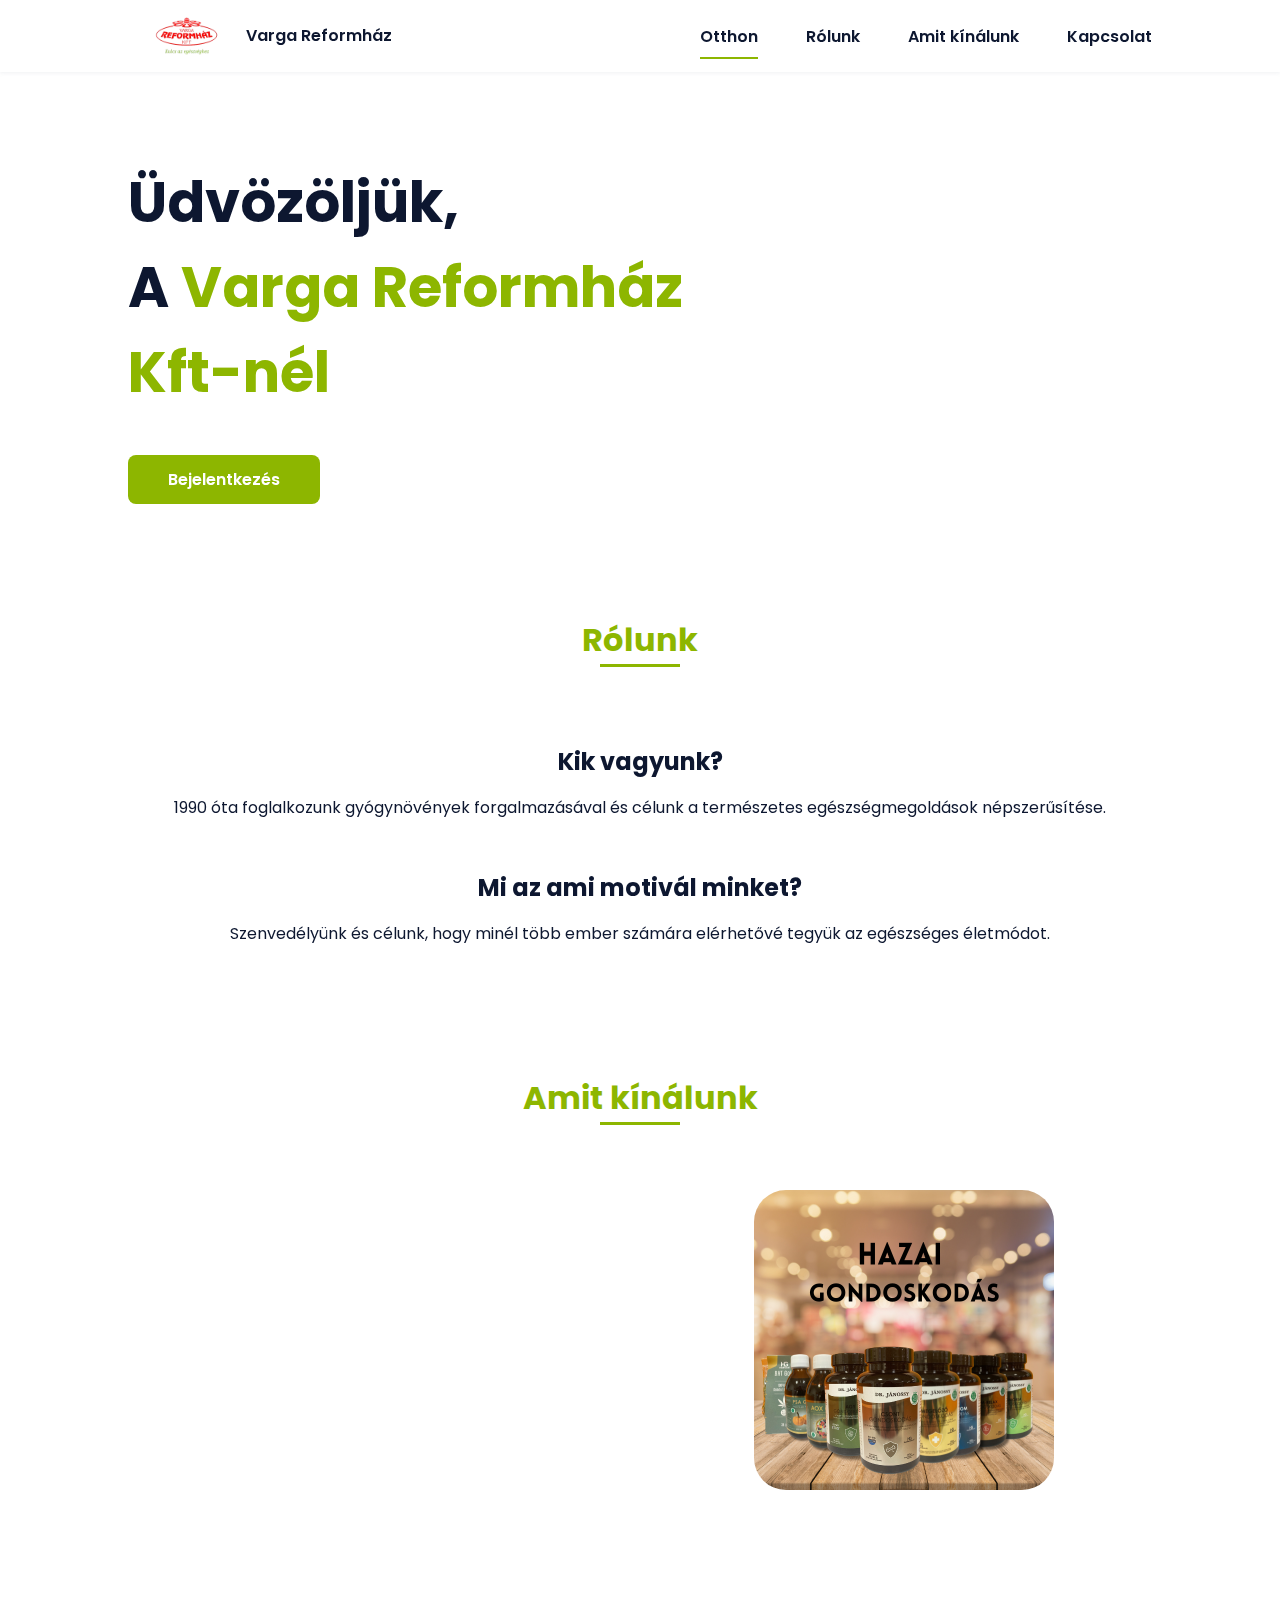
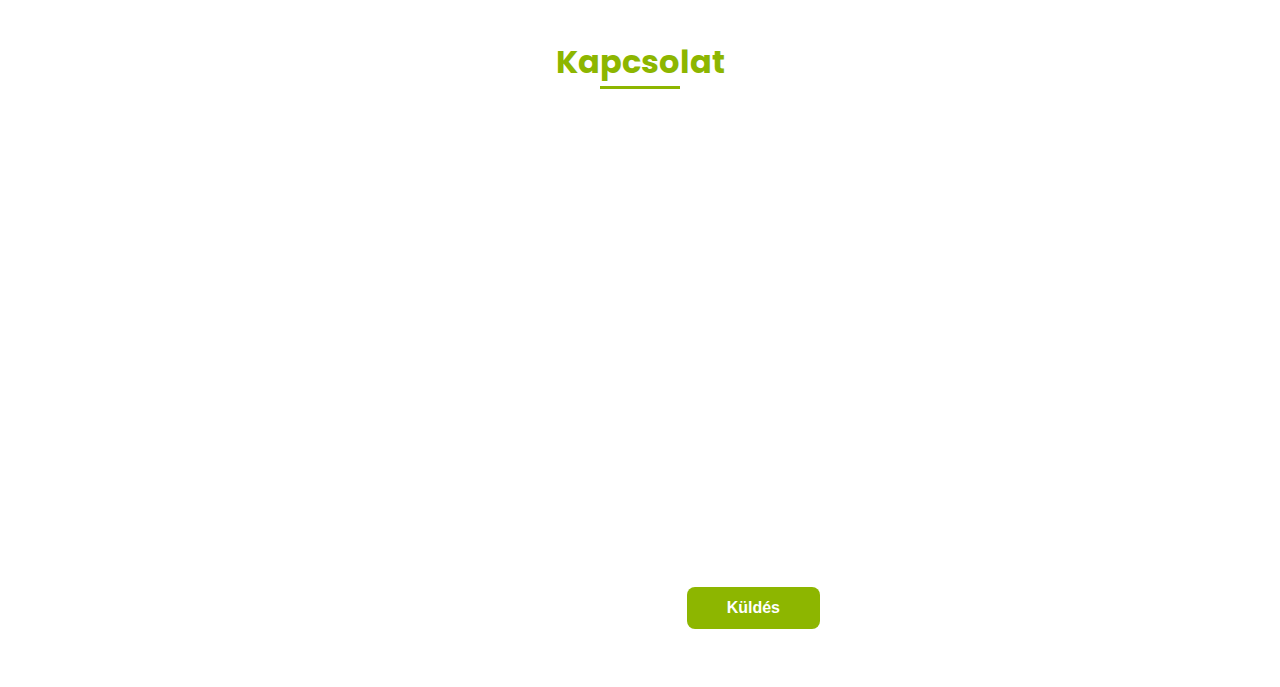
<file: reformApp/index.html>
<!DOCTYPE html>
<html lang="hu">

<head>
    <meta charset="UTF-8">
    <meta name="viewport" content="width=device-width, initial-scale=1.0">
    <link rel="stylesheet" href="css/style.css">
    <link href='https://cdn.jsdelivr.net/npm/boxicons@2.0.5/css/boxicons.min.css' rel='stylesheet'>
    <title>Landing Page</title>
</head>

<body>
    <header class="l-header">
        <nav class="nav bd-grid">
            <div class="logo__div">
                <img src="img/reformhaz.png" class="logo" alt=""><a href="#" class="nav__logo">Varga Reformház</a>
            </div>
            <div class="nav__menu" id="nav-menu">
                <ul class="nav__list">
                    <li class="nav__item"><a href="#home" class="nav__link active-link">Otthon</a></li>
                    <li class="nav__item"><a href="#about" class="nav__link">Rólunk</a></li>
                    <li class="nav__item"><a href="#provides" class="nav__link">Amit kínálunk</a></li>
                    <li class="nav__item"><a href="#contact" class="nav__link">Kapcsolat</a></li>
                </ul>
            </div>
            <div class="nav__toggle" id="nav-toggle">
                <i class='bx bx-menu'></i>
            </div>
        </nav>
    </header>
    <main class="l-main">
        <!--===== HOME =====-->
        <section class="home bd-grid" id="home">
            <div class="home__data">
                <h1 class="home__title">Üdvözöljük,<br>A <span class="home__title-color">Varga Reformház
                        <br>Kft-nél</span><br>
                </h1>
                <a href="SuLi.html" class="button">Bejelentkezés</a>
            </div>
        </section>
        <!--===== ABOUT =====-->
        <section class="about section " id="about">
            <h2 class="section-title">Rólunk</h2>
            <div class="about__container">
                <div class="about__img">
                </div>
                <div>
                    <h2 class="about__subtitle">Kik vagyunk?</h2>
                    <p class="about__text">1990 óta foglalkozunk gyógynövények forgalmazásával és célunk a
                        természetes egészségmegoldások népszerűsítése.</p>
                </div>
                <br>
                <br>
                <div>
                    <h2 class="about__subtitle">Mi az ami motivál minket?</h2>
                    <p class="about__text">Szenvedélyünk és célunk, hogy minél több ember számára elérhetővé tegyük az
                        egészséges életmódot.</p>
                </div>
            </div>
        </section>
        <!--===== SKILLS =====-->
        <section class="skills section" id="provides">
            <h2 class="section-title">Amit kínálunk</h2>
            <div class="skills__container bd-grid">
                <div>
                    <div class="skills__data">
                        <div class="skills__names">
                            <i class='bx bx-support skills__icon'></i>
                            <span class="skills__name">Hatékony Ügyfélszolgálat</span>
                            <i class='bx bx-chevron-down skills__arrow'></i>
                        </div>
                        <div class="skills__bar skills__lines">
                        </div>
                        <div class="skills__description">Munkatársaink elkötelezettek abban, hogy minden kérdésre gyors
                            és precíz választ adjanak. Ügyfélszolgálatunk mindig készségesen áll rendelkezésre, hogy
                            segítsen a vásárlói igények gyors és hatékony kielégítésében.</div>
                    </div>
                    <div class="skills__data">
                        <div class="skills__names">
                            <i class='bx bx-star skills__icon'></i>
                            <span class="skills__name">Magasszintű Termékminőség</span>
                            <i class='bx bx-chevron-down skills__arrow'></i>
                        </div>
                        <div class="skills__bar skills__lines">
                        </div>
                        <div class="skills__description">Kínálatunkban kizárólag prémium minőségű termékek találhatók,
                            amelyek megfelelnek a legmagasabb elvárásoknak. Mindegyik termék alapos minőségellenőrzésen
                            esik át, hogy biztosítsuk a vásárlóink teljes megelégedését.
                        </div>
                    </div>
                    <div class="skills__data">
                        <div class="skills__names">
                            <i class='bx bx-user skills__icon'></i>
                            <span class="skills__name">Szaktanácsadás</span>
                            <i class='bx bx-chevron-down skills__arrow'></i>
                        </div>
                        <div class="skills__bar skills__lines">
                        </div>
                        <div class="skills__description">Szakértőink mindig rendelkezésre állnak, hogy személyre szabott
                            tanácsokkal segítsenek a legjobb döntés meghozatalában. Az egészséges életmód és a
                            gyógynövények terén szerzett tapasztalataink révén biztosítjuk a legmegfelelőbb választást
                            ügyfeleink számára.</div>
                    </div>
                    <div class="skills__data">
                        <div class="skills__names">
                            <i class='bx bx-package skills__icon'></i>
                            <span class="skills__name">Sajátmárkás Termékek</span>
                            <i class='bx bx-chevron-down skills__arrow'></i>
                        </div>
                        <div class="skills__bar skills__lines">
                        </div>
                        <div class="skills__description">Cégünk sajátmárkás termékei egyedülállóak, és kizárólag a
                            legjobb alapanyagokból készülnek. Ezen termékek célja, hogy a vásárlóink számára a
                            legmagasabb minőséget és értéket biztosítsák, miközben minden igényt kielégítenek.</div>
                    </div>
                </div>
                <div class="skills__div">
                    <img src="img/hg.png" alt="" id="skills__img">
                </div>
            </div>
        </section>
        <!--===== CONTACT =====-->
        <section class="contact section" id="contact">
            <h2 class="section-title">Kapcsolat</h2>
            <div class="contact__container bd-grid">
                <form action="" class="contact__form">
                    <input type="text" placeholder="Teljes Név" class="contact__input">
                    <input type="email" placeholder="Email" class="contact__input">
                    <textarea name="" id="" cols="0" rows="10" class="contact__input"
                        placeholder="Megjegyzés"></textarea>
                    <input type="button" value="Küldés" class="contact__button button">
                </form>
            </div>
        </section>
    </main>
    <!--===== SCROLL REVEAL =====-->
    <script src="src/scrollreveal.js"></script>
    <!--===== MAIN JS =====-->
    <script src="src/main.js"></script>
</body>

</html>
</file>
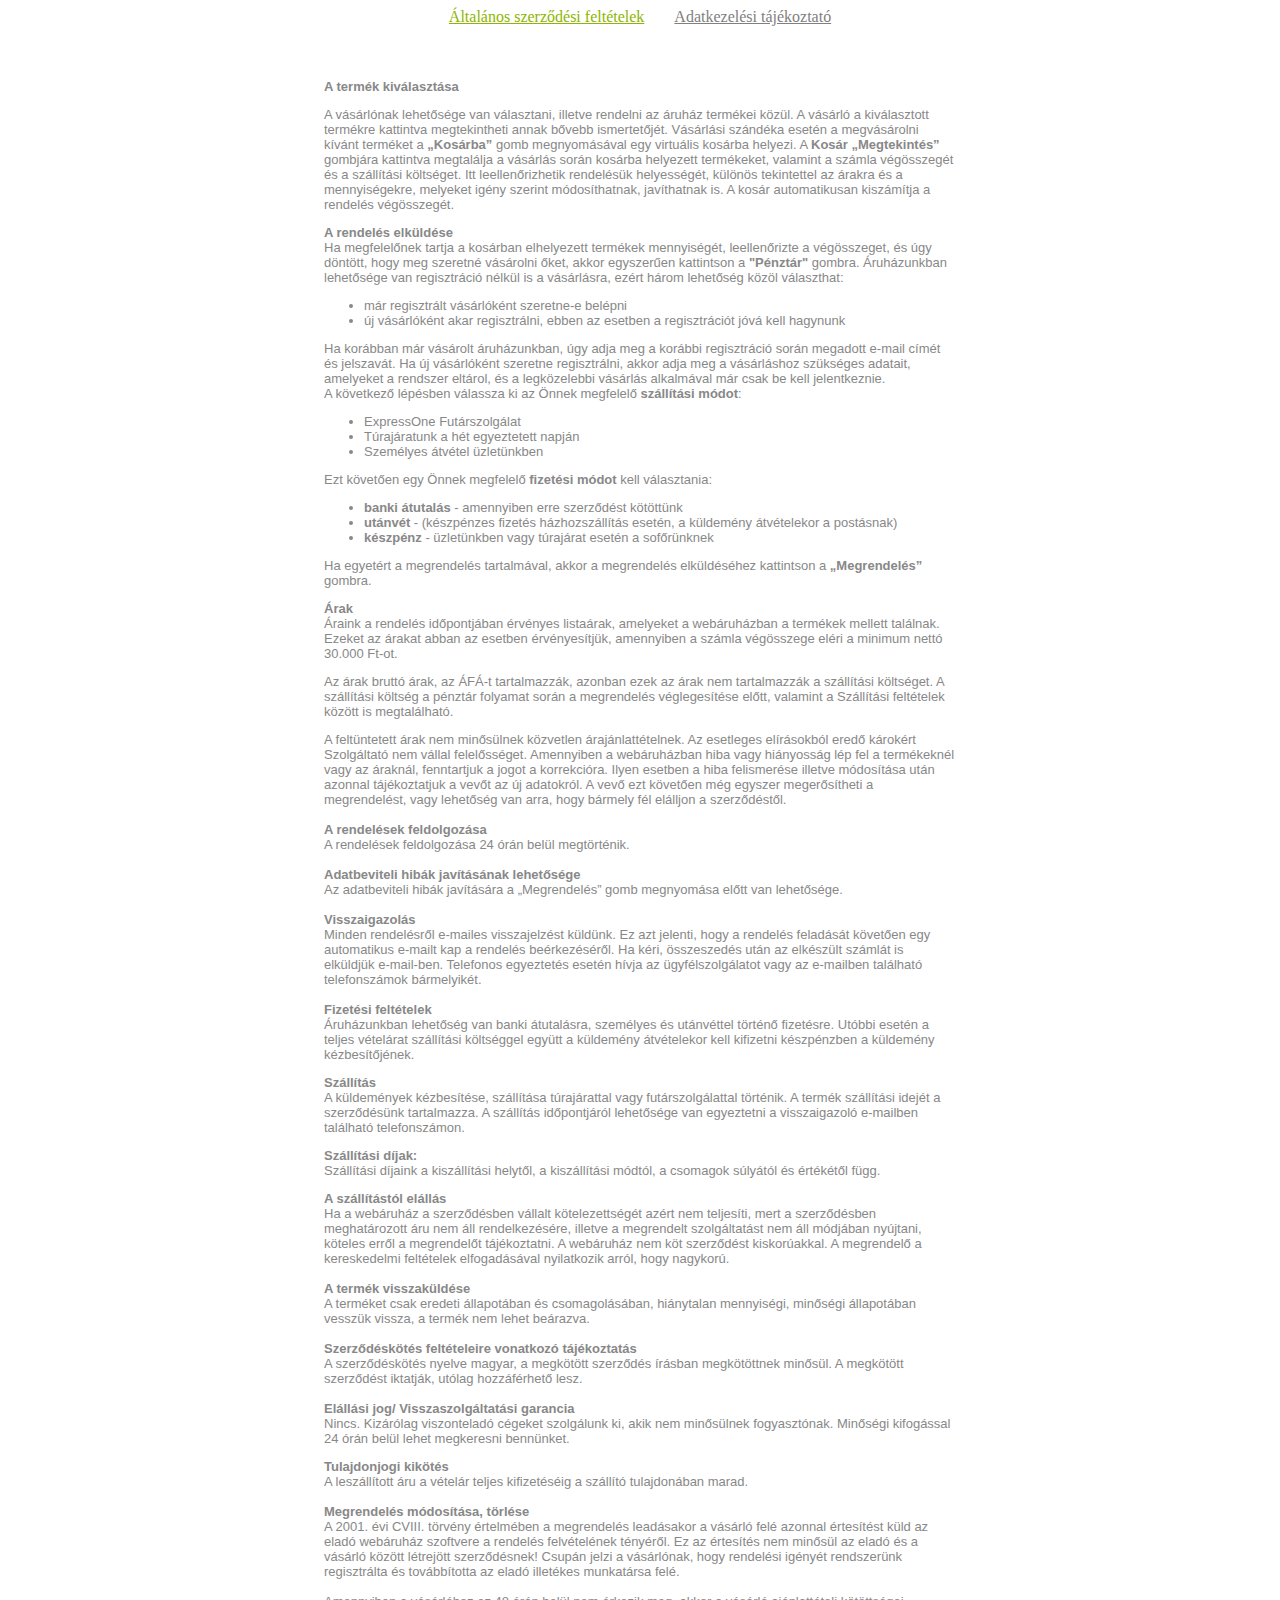
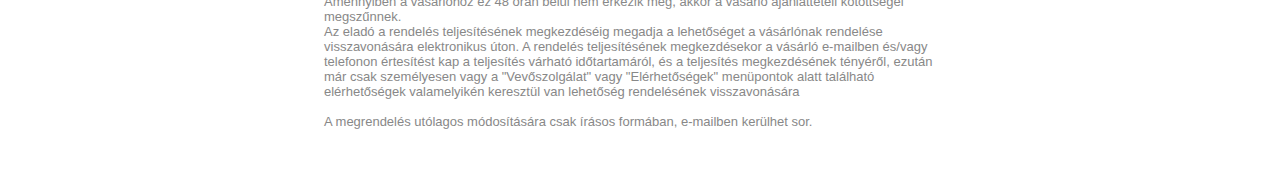
<file: reformApp/policy.html>
<!DOCTYPE html>
<html lang="hu">

<head>
    <meta charset="UTF-8">
    <meta name="viewport" content="width=device-width, initial-scale=1.0">
    <link href="https://fonts.googleapis.com/css2?family=Jost:wght@500&display=swap" rel="stylesheet">
    <link rel="stylesheet" href="css/policy.css">
    <title>Document</title>
</head>

<body>
    <div id="Titles">
        <div class="policiesTitle active" id="aszfTitle" tabindex="0" >
            Általános szerződési feltételek
        </div>
        <div class="policiesTitle" id="aktTitle" tabindex="0">
            Adatkezelési tájékoztató
        </div>
        <script>
            document.getElementById("aszfTitle").addEventListener("click", function () {
               document.getElementById("aktDiv").style.display = "none";
                document.getElementById("aszfDiv").style.display = "block";
            })
            document.getElementById("aktTitle").addEventListener("click", function () {
                document.getElementById("aszfDiv").style.display = "none";
                document.getElementById("aktDiv").style.display = "block";
            })
        const items = document.querySelectorAll(".policiesTitle");
        
        items.forEach(item => {
            item.addEventListener("click", function(){
                items.forEach(el => {
                    el.classList.remove("active");
                })
                item.classList.add("active");
            })
        })
        </script>
    </div>
    <div class='policiesDiv' id="aszfDiv">
        <p><span><strong>A termék kiválasztása</strong></span></p>
        <div></div>
        <p><span>A vásárlónak lehetősége van választani, illetve rendelni az áruház termékei közül. A vásárló a
                kiválasztott termékre kattintva megtekintheti annak bővebb ismertetőjét. Vásárlási szándéka esetén a
                megvásárolni kívánt terméket a <strong>„Kosárba” </strong>gomb megnyomásával egy virtuális kosárba
                helyezi. A <strong>Kosár „Megtekintés” </strong>gombjára kattintva megtalálja a vásárlás során kosárba
                helyezett termékeket, valamint a számla végösszegét és a szállítási költséget. Itt leellenőrizhetik
                rendelésük helyességét, különös tekintettel az árakra és a mennyiségekre, melyeket igény szerint
                módosíthatnak, javíthatnak is. A kosár automatikusan kiszámítja a rendelés
                végösszegét.<strong></strong></span></p>
        <div></div>
        <p><span><strong>A rendelés elküldése</strong><br />Ha megfelelőnek tartja a kosárban elhelyezett termékek
                mennyiségét, leellenőrizte a végösszeget, és úgy döntött, hogy meg szeretné vásárolni őket, akkor
                egyszerűen kattintson a <strong>"Pénztár"</strong> gombra. Áruházunkban lehetősége van regisztráció
                nélkül is a vásárlásra, ezért három lehetőség közöl választhat:</span></p>
        <div></div>
        <ul>
            <li><span>már regisztrált vásárlóként szeretne-e belépni</span></li>
            <li><span>új vásárlóként akar regisztrálni, ebben az esetben a regisztrációt jóvá kell hagynunk</span></li>
        </ul>
        <p><span>Ha korábban már vásárolt áruházunkban, úgy adja meg a korábbi regisztráció során megadott e-mail címét
                és jelszavát. Ha új vásárlóként szeretne regisztrálni, akkor adja meg a vásárláshoz szükséges adatait,
                amelyeket a rendszer eltárol, és a legközelebbi vásárlás alkalmával már csak be kell jelentkeznie.
                <br />A következő lépésben válassza ki az Önnek megfelelő <strong>szállítási módot</strong>:</span></p>
        <div></div>
        <ul>
            <li><span>ExpressOne Futárszolgálat </span></li>
            <li><span>Túrajáratunk a hét egyeztetett napján </span></li>
            <li><span>Személyes átvétel üzletünkben</span></li>
        </ul>
        <p><span>Ezt követően egy Önnek megfelelő <strong>fizetési módot</strong> kell választania:</span></p>
        <div></div>
        <ul>
            <li><span><strong>banki átutalás</strong> - amennyiben erre szerződést kötöttünk</span></li>
            <li><span><strong>utánvét</strong> - (készpénzes fizetés házhozszállítás esetén, a küldemény átvételekor a
                    postásnak)</span></li>
            <li><span><strong>készpénz</strong> - üzletünkben vagy túrajárat esetén a sofőrünknek</span></li>
        </ul>
        <p><span>Ha egyetért a megrendelés tartalmával, akkor a megrendelés elküldéséhez kattintson a
                <strong>„Megrendelés”</strong> gombra.</span></p>
        <div></div>
        <p><span><strong>Árak</strong><br />Áraink a rendelés időpontjában érvényes listaárak, amelyeket a webáruházban
                a termékek mellett találnak. Ezeket az árakat abban az esetben érvényesítjük, amennyiben a számla
                végösszege eléri a minimum nettó 30.000 Ft-ot.</span><span></span></p>
        <div></div>
        <p><span>Az árak bruttó árak, az ÁFÁ-t tartalmazzák, azonban ezek az árak nem tartalmazzák a szállítási
                költséget. A szállítási költség a pénztár folyamat során a megrendelés véglegesítése előtt, valamint a
                Szállítási feltételek között is megtalálható. </span></p>
        <div></div>
        <p><span>A feltüntetett árak nem minősülnek közvetlen árajánlattételnek. Az esetleges elírásokból eredő károkért
                Szolgáltató nem vállal felelősséget. Amennyiben a webáruházban hiba vagy hiányosság lép fel a
                termékeknél vagy az áraknál, fenntartjuk a jogot a korrekcióra. Ilyen esetben a hiba felismerése illetve
                módosítása után azonnal tájékoztatjuk a vevőt az új adatokról. A vevő ezt követően még egyszer
                megerősítheti a megrendelést, vagy lehetőség van arra, hogy bármely fél elálljon a
                szerződéstől.<br /><br /><strong>A rendelések feldolgozása</strong><br />A rendelések feldolgozása 24
                órán belül megtörténik.<br /><br /><strong>Adatbeviteli hibák javításának lehetősége</strong><br />Az
                adatbeviteli hibák javítására a „Megrendelés” gomb megnyomása előtt van
                lehetősége.<br /><br /><strong>Visszaigazolás</strong><br />Minden rendelésről e-mailes visszajelzést
                küldünk. Ez azt jelenti, hogy a rendelés feladását követően egy automatikus e-mailt kap a rendelés
                beérkezéséről. Ha kéri, összeszedés után az elkészült számlát is elküldjük e-mail-ben. Telefonos
                egyeztetés esetén hívja az ügyfélszolgálatot vagy az e-mailben található telefonszámok
                bármelyikét.<br /><br /><strong>Fizetési feltételek</strong><br />Áruházunkban lehetőség van banki
                átutalásra, személyes és utánvéttel történő fizetésre. Utóbbi esetén a teljes vételárat szállítási
                költséggel együtt a küldemény átvételekor kell kifizetni készpénzben a küldemény kézbesítőjének.</span>
        </p>
        <div></div>
        <p><span><strong>Szállítás</strong><br />A küldemények kézbesítése, szállítása túrajárattal vagy
                futárszolgálattal történik. A termék szállítási idejét a szerződésünk tartalmazza. A szállítás
                időpontjáról lehetősége van egyeztetni a visszaigazoló e-mailben található telefonszámon.</span></p>
        <div></div>
        <p><span><strong>Szállítási díjak:</strong><br />Szállítási díjaink a kiszállítási helytől, a kiszállítási
                módtól, a csomagok súlyától és értékétől függ.</span></p>
        <div></div>
        <p><span><strong>A szállítástól elállás</strong><br />Ha a webáruház a szerződésben vállalt kötelezettségét
                azért nem teljesíti, mert a szerződésben meghatározott áru nem áll rendelkezésére, illetve a megrendelt
                szolgáltatást nem áll módjában nyújtani, köteles erről a megrendelőt tájékoztatni. A webáruház nem köt
                szerződést kiskorúakkal. A megrendelő a kereskedelmi feltételek elfogadásával nyilatkozik arról, hogy
                nagykorú.<br /><br /><strong>A termék visszaküldése</strong><br />A terméket csak eredeti állapotában és
                csomagolásában, hiánytalan mennyiségi, minőségi állapotában vesszük vissza, a termék nem lehet
                beárazva.<br /><br /><strong>Szerződéskötés feltételeire vonatkozó tájékoztatás</strong><br />A
                szerződéskötés nyelve magyar, a megkötött szerződés írásban megkötöttnek minősül. A megkötött szerződést
                iktatják, utólag hozzáférhető lesz.<br /><br /><strong>Elállási jog/ Visszaszolgáltatási
                    garancia</strong><br />Nincs. Kizárólag viszonteladó cégeket szolgálunk ki, akik nem minősülnek
                fogyasztónak. Minőségi kifogással 24 órán belül lehet megkeresni bennünket.</span></p>
        <div></div>
        <p><span><strong>Tulajdonjogi kikötés</strong><br />A leszállított áru a vételár teljes kifizetéséig a szállító
                tulajdonában marad.<br /><br /><strong>Megrendelés módosítása, törlése</strong><br />A 2001. évi CVIII.
                törvény értelmében a megrendelés leadásakor a vásárló felé azonnal értesítést küld az eladó webáruház
                szoftvere a rendelés felvételének tényéről. Ez az értesítés nem minősül az eladó és a vásárló között
                létrejött szerződésnek! Csupán jelzi a vásárlónak, hogy rendelési igényét rendszerünk regisztrálta és
                továbbította az eladó illetékes munkatársa felé.<br /><br />Amennyiben a vásárlóhoz ez 48 órán belül nem
                érkezik meg, akkor a vásárló ajánlattételi kötöttségei megszűnnek.<br />Az eladó a rendelés
                teljesítésének megkezdéséig megadja a lehetőséget a vásárlónak rendelése visszavonására elektronikus
                úton. A rendelés teljesítésének megkezdésekor a vásárló e-mailben és/vagy telefonon értesítést kap a
                teljesítés várható időtartamáról, és a teljesítés megkezdésének tényéről, ezután már csak személyesen
                vagy a "Vevőszolgálat" vagy "Elérhetőségek" menüpontok alatt található elérhetőségek valamelyikén
                keresztül van lehetőség rendelésének visszavonására<br /><br />A megrendelés utólagos módosítására csak
                írásos formában, e-mailben kerülhet sor.</span></p>
        <div></div>
    </div>
    <div class='policiesDiv' id="aktDiv" style="display: none;">
        <p>A <b>Varga Reformház Kft</b> mint Adatkezelő a www.reformhaz.hu domain név alatt elérhető weboldal (a
            továbbiakban: <b>Weboldal</b>) üzemeltetőjeként ezúton teszi közzé a Weboldal, a Weboldalhoz kapcsolódó
            szolgáltatások keretében végzett adatkezelésre vonatkozó tájékoztatást.</p>
        <div></div>
        <p>A Weboldal használatának megkezdésével, valamint az Adatkezelő szolgáltatásainak igénybe vételével a
            Weboldalra látogató, valamint a Varga Reformház Kft. szolgáltatásait igénybevevő felhasználók (a
            továbbiakban: <b>Érintettek</b>) elfogadják a jelen Adatkezelési tájékoztatóban (a továbbiakban:
            <b>Tájékoztató</b>) foglalt valamennyi feltételt, ezért kérjük, hogy a Weboldal használata, illetve a
            szolgáltatások igénybevétele előtt figyelmesen olvassa végig a jelen Tájékoztatót.</p>
        <div></div>
        <p>Jelen szabályzat értelmezése tekintetében az Érintett: bármely meghatározott, személyes adat alapján
            azonosított vagy – közvetlenül vagy közvetve – azonosítható természetes személy, akinek adatait a Varga
            Reformház Kft kezeli.</p>
        <div></div>
        <p>&nbsp;</p>
        <div></div>
        <p><b>1. Az Adatkezelő adatai</b></p>
        <div></div>
        <table style="font-weight: 400;">
            <tr>
                <td>Adatkezelő neve:</td>
                <td>Varga Reformház Kft.</td>
            </tr>
            <tr>
                <td>Székhelye:</td>
                <td>4030 Debrecen, Epreskert utca 88.</td>
            </tr>
            <tr>
                <td>Képviseli:</td>
                <td>Varga László ügyvezető</td>
            </tr>
            <tr>
                <td>Cégjegyzékszáma:</td>
                <td>09-09-000595</td>
            </tr>
            <tr>
                <td>Adószáma:</td>
                <td>10510854-2-09</td>
            </tr>
            <tr>
                <td>E-mail címe:</td>
                <td>info@reformhaz.hu</td>
            </tr>
            <tr>
                <td>Telefonszáma:</td>
                <td>+36 52 451-566</td>
            </tr>
        </table>
        <p>A Varga Reformház Kft Adatkezelő vállalja, hogy adatkezelési tevékenységét - a megfelelő belső szabályok,
            technikai és szervezési intézkedések meghozatalával – úgy végzi, hogy az megfeleljen az Európai Parlament és
            a Tanács (EU) 2016/679 rendeletének - a természetes személyeknek a személyes adatok kezelése tekintetében
            történő védelméről és az ilyen adatok szabad áramlásáról, valamint a 95/46/EK rendelet hatályon kívül
            helyezéséről (általános adatvédelmi rendelet, a továbbiakban: Rendelet) – továbbá az információs
            önrendelkezési jogról és az információszabadságról szóló 2011. évi CXII. törvény (a továbbiakban: Infotv.)
            rendelkezéseinek.</p>
        <div></div>
        <p>&nbsp;</p>
        <div></div>
        <p><b>2. A kezelt személyes adatok köre</b></p>
        <div></div>
        <p><b>Regisztráció</b></p>
        <div></div>
        <p>A <b>Varga Reformház Kft </b>által nyújtott szolgáltatások az általa alkalmazott „Regisztráció” elnevezésű
            on-line regisztrációs űrlap (a továbbiakban: <b>Űrlap</b>) megfelelő kitöltésével vehetők igénybe, vagy
            személyes regisztrációval a telephelyönkön.</p>
        <div></div>
        <p>Az Űrlap kitöltése során az Érintett alábbi adatai kerülnek rögzítésre: név (vezetéknév, keresztnév,
            születési név), telefonszám, e-mail cím, szállítási cím, számlázási cím. Jogi személy esetén: név, székhely,
            adószám, cégjegyzékszám, bankszámlaszám, telefonszám, szállítás cím, e-mail cím.</p>
        <div></div>
        <p>A Varga Reformház Kft a részére megadott személyes adatokat nem ellenőrzi, a megadott adatok
            valóságtartalmáért kizárólag az azt megadó Érintett felel.</p>
        <div></div>
        <p>Az Varga Reformház Kft az Érintett rögzített adatait zártan tárolja és azokat kizárólag a szolgáltatás
            nyújtása érdekében, a jelen szabályzatban foglaltak szerinti módon és ideig kezeli. </p>
        <div></div>
        <p><b><strong>Hírlevél feliratkozás</strong></b></p>
        <div></div>
        <p><i>A Weboldalon az Érintettnek lehetősége van külön erre rendszeresített felületen is az Adatkezelő
                hírlevelére feliratkozni. A hírlevélre történő feliratkozáshoz a következő személyes adatok megadása
                szükséges:</i><br />- teljes név; <br />- e-mail cím.</p>
        <div></div>
        <p><b><strong></strong></b></p>
        <div></div>
        <p><b><strong>3. A</strong>z adatkezelés jogalapja</b></p>
        <div></div>
        <p>A Regisztráció során Érintett hozzájárul, hogy Adatkezelő a személyes adatait a jelen Tájékoztatóban írtak
            szerint kezelje. A személyes adatok kezelése az Érintett jelen tájékoztatás ismeretében adott önkéntes
            hozzájárulásán alapul.</p>
        <div></div>
        <p><b><strong></strong></b></p>
        <div></div>
        <p><b><strong>4. Az adatkezelés célja</strong></b></p>
        <div></div>
        <p>Az adatkezelés célja a regisztrált felhasználók azonosítása és az igénybevett szolgáltatás teljesítése a
            Társaság által, ahhoz szükséges kapcsolatfelvétel, a regisztrált felhasználó és a Társaság között megkötésre
            került szerződésből eredő jogok gyakorlása és kötelezettségek teljesítése, regisztrált felhasználók részére
            hírlevél küldése.</p>
        <div></div>
        <p>A gazdasági reklámtevékenység alapvető feltételeiről és egyes korlátairól szóló 2008. évi XLVIII. törvényben
            foglaltak szerint a Varga Reformház Kft az Érintett regisztráció során megadott e-mail címére hírlevelet
            kizárólag az Érintett kifejezett hozzájárulásával küldhet. Az Érintett hozzájáruló nyilatkozata bármikor
            korlátozás és indokolás nélkül, ingyenesen visszavonható. Az Érintett reklámküldemény természetes személy,
            mint a reklám címzettje részére közvetlen üzletszerzés útján a címzett előzetes és kifejezett
            hozzájárulásának hiányában is küldhető, ebben az esetben a Varga Reformház Kft biztosítja, hogy a reklám
            címzettje a reklám küldését bármikor ingyenesen és korlátozás nélkül megtilthassa. Megtiltás esetén az
            érintett személy részére reklám közvetlen üzletszerzés útján a továbbiakban nem küldhető.</p>
        <div></div>
        <p><b><strong></strong></b></p>
        <div></div>
        <p><b><strong>5. A</strong> személyes adatok megismerése, adatfeldolgozás, adattovábbítás</b></p>
        <div></div>
        <p>A Varga Reformház Kft a megjelölt céloktól eltérő célra a személyes adatokat nem használhatja. A 4. pont
            szerint meghatározott cél érdekében kizárólag az Varga Reformház Kft mindenkori alkalmazásában álló
            személyek ismerhetik meg az Érintett személyes adatait, azokat harmadik személynek – a jelen pontban foglalt
            kivétellel – nem adhatják tovább. A szolgáltatások nyújtása, az Érintettel történő elszámolás körében a
            Varga Reformház Kft adatfeldolgozót (pl. könyvelő, bérszámfejtő) vehet igénybe.</p>
        <div></div>
        <p><b><strong></strong></b></p>
        <div></div>
        <p><b><strong>6. A</strong>z adatkezelés időtartama</b></p>
        <div></div>
        <p>A Varga Reformház Kft a személyes adatokat az adatkezelés céljának fennállása alatt, így a regisztráció,
            valamint a Hírlevél küldése esetén addig kezeli, amíg az Érintett nem kéri az adatai törlését, illetve nem
            vonja vissza személyes adatai kezeléséhez, illetve a Hírlevelek fogadásához adott hozzájárulását.</p>
        <div></div>
        <p><b><strong></strong></b></p>
        <div></div>
        <p><b><strong>7. A</strong> személyes adatok megismerésére jogosultak köre, adatfeldolgozás</b></p>
        <div></div>
        <p>A regisztráció során megadott személyes adatokat az Adatkezelő a felhasználó előzetes hozzájárulása nélkül
            harmadik félnek – kivéve az adatkezelés céljának megvalósítása érdekében szükséges mértékben szállító vagy
            futár alvállalkozó részére - semmilyen módon nem adja tovább azon esetek kivételével, amikor az adatok
            továbbítására a Társaság jogszabályi előírásnál fogva köteles. A szolgáltatás teljesítése érdekébe az
            Adatkezelő a regisztrált felhasználónak a következő adatait bocsátja esetlegesen a szállító vagy futár
            alvállalkozó rendelkezésére: név, szállítási cím, telefonos elérhetőség (amennyiben ez a kiszállításhoz
            szükséges).</p>
        <div></div>
        <p>Adatkezelő fenntartja a jogot, hogy a jövőben adatfeldolgozót vonjon be az adatkezelésbe, amelyről a jelen
            Tájékoztató módosításával tájékoztatja az Érintettet.</p>
        <div></div>
        <p><b><strong></strong></b></p>
        <div></div>
        <p><b><strong>8. A</strong> Varga Reformház Kft általi adatkezelés és adatbiztonság alapelvei</b></p>
        <div></div>
        <p>A Varga Reformház Kft számítástechnikai rendszerei és más adatmegőrzési helye a székhelyén található
            szerverében található meg. A Varga Reformház Kft informatikai eszközeinek kiválasztásakor, beszerzésekor és
            üzemeltetésekor figyelembe veszi, biztosítja, hogy a kezelt személyes adat csak a feljogosítottak számára
            legyen hozzáférhető, eredete igazolható, hiteles legyen. A műszaki, informatikai, szervezési és szervezeten
            belüli intézkedésekkel gondoskodik az adatkezelés biztonságának megőrzéséről, az adatkezeléssel kapcsolatos
            kockázatok megfelelő védelmi szintjéről. Az informatikai rendszer és hálózat egyaránt védett a számítógéppel
            támogatott csalás, kémkedés, szabotázs, vandalizmus, továbbá a számítógépvírusok, a számítógépes betörések
            és a szolgálatmegtagadásra vezető támadások ellen. A Varga Reformház Kft tájékoztatja az Érintetteteket,
            hogy az interneten továbbított elektronikus üzenetek, protokolltól (e-mail, web, ftp, stb.) függetlenül
            sérülékenyek az olyan hálózati fenyegetésekkel szemben, amelyek tisztességtelen tevékenységre, szerződés
            vitatására, vagy az információ felfedésére, módosítására vezetnek. Az ilyen fenyegetésektől megvédendő
            megtesz minden tőle elvárható óvintézkedést. A rendszereket megfigyeli annak érdekében, hogy minden
            biztonsági eltérést rögzíthessen, és bizonyítékkal szolgálhasson.</p>
        <div></div>
        <p>A Varga Reformház Kft megtesz minden tőle telhetőt annak érdekében, hogy az adatok véletlenül se sérüljenek,
            illetve semmisüljenek meg. A fenti kötelezettségvállalást az adatkezelési tevékenységben részt vevő
            munkavállalói részére előírja.</p>
        <div></div>
        <p>Az adatok biztonságát Adatkezelő a lehető legkorszerűbb módon biztosítja. Adatkezelő kötelezettséget vállal
            arra, hogy a fentiekben foglalt intézkedések ellenére bekövetkező adatvédelmi incidensek esetén
            haladéktalanul felfüggeszti a szolgáltatást és nyilatkozatot tesz közzé a hiba elhárításáig, továbbá
            nyilvántartást vezet az adatvédelmi incidensekről és a megtett intézkedésekről.</p>
        <div></div>
        <p><b></b></p>
        <div></div>
        <p><b>9. Az Érintett jogai a kezelt adataival kapcsolatban</b></p>
        <div></div>
        <p><b>a. Előzetes tájékozódáshoz való jog</b></p>
        <div></div>
        <p>Az érintett jogosult arra, hogy az adatkezeléssel összefüggő tényekről és információkról az adatkezelés
            megkezdését megelőzően tájékoztatást kapjon. (Rendelet 13-14. cikk)</p>
        <div></div>
        <p><b>b. Az érintett hozzáférési joga</b></p>
        <div></div>
        <p>Az érintett jogosult arra, hogy az Adatkezelőtől visszajelzést kapjon arra vonatkozóan, hogy személyes
            adatainak kezelése folyamatban van-e, és ha ilyen adatkezelés folyamatban van, jogosult arra, hogy a
            személyes adatokhoz és a Rendeletben meghatározott kapcsolódó információkhoz hozzáférést kapjon. (Rendelet
            15. cikk).</p>
        <div></div>
        <p><b>c. A helyesbítéshez való jog</b></p>
        <div></div>
        <p>Az érintett jogosult arra, hogy kérésére az Adatkezelő indokolatlan késedelem nélkül helyesbítse a rá
            vonatkozó pontatlan személyes adatokat. Figyelembe véve az adatkezelés célját, az érintett jogosult arra,
            hogy kérje a hiányos személyes adatok – egyebek mellett kiegészítő nyilatkozat útján történő –
            kiegészítését. (Rendelet 16. cikk).ó</p>
        <div></div>
        <p><b>d. A törléshez való jog („az elfeledtetéshez való jog”)</b></p>
        <div></div>
        <p>Az érintett jogosult arra, hogy kérésére az Adatkezelő indokolatlan késedelem nélkül törölje a rá vonatkozó
            személyes adatokat, az Adatkezelő pedig köteles arra, hogy az érintettre vonatkozó személyes adatokat
            indokolatlan késedelem nélkül törölje, ha a Rendeltben meghatározott indokok valamelyike fennáll. (Rendelet
            17. cikk)</p>
        <div></div>
        <p><b>e. Adatkezelés korlátozásához való jog</b></p>
        <div></div>
        <p>Az érintett jogosult arra, hogy kérésére az Adatkezelő korlátozza az adatkezelést ha a rendeltben
            meghatározott feltételek teljesülnek. (Rendelet 8. cikk)</p>
        <div></div>
        <p><b>f. A személyes adatok helyesbítéséhez vagy törléséhez, illetve az adatkezelés korlátozásához kapcsolódó
                értesítési kötelezettség</b></p>
        <div></div>
        <p>Az Adatkezelő minden olyan címzettet tájékoztat valamennyi helyesbítésről, törlésről vagy
            adatkezelés-korlátozásról, akivel, illetve amellyel a személyes adatot közölték, kivéve, ha ez lehetetlennek
            bizonyul, vagy aránytalanul nagy erőfeszítést igényel. Az érintettet kérésére az Adatkezelő tájékoztatja e
            címzettekről. (Rendelet 19. cikk)</p>
        <div></div>
        <p><b>g. Az adathordozhatósághoz való jog</b></p>
        <div></div>
        <p>A Rendeletben írt feltételekkel az érintett jogosult arra, hogy a rá vonatkozó, általa egy Adatkezelő
            rendelkezésére bocsátott személyes adatokat tagolt, széles körben használt, géppel olvasható formátumban
            megkapja, továbbá jogosult arra, hogy ezeket az adatokat egy másik Adatkezelőnek továbbítsa anélkül, hogy
            ezt akadályozná az az Adatkezelő, amelynek a személyes adatokat a rendelkezésére bocsátotta. (Rendelet 20.
            cikk)</p>
        <div></div>
        <p><b>h. A tiltakozáshoz való jog</b></p>
        <div></div>
        <p>Az érintett jogosult arra, hogy a saját helyzetével kapcsolatos okokból bármikor tiltakozzon személyes
            adatainak a Rendelet 6. cikk (1) bekezdésének e) pontján (az adatkezelés közérdekű vagy az Adatkezelőre
            ruházott közhatalmi jogosítvány gyakorlásának keretében végzett feladat végrehajtásához szükséges) vagy f)
            pontján (az adatkezelés az Adatkezelő vagy egy harmadik fél jogos érdekeinek érvényesítéséhez szükség.
            (Rendelet 21. cikk)</p>
        <div></div>
        <p><b>i. Automatizált döntéshozatal egyedi ügyekben, beleértve a profilalkotást</b></p>
        <div></div>
        <p>Az érintett jogosult arra, hogy ne terjedjen ki rá az olyan, kizárólag automatizált adatkezelésen – ideértve
            a profilalkotást is – alapuló döntés hatálya, amely rá nézve joghatással járna vagy őt hasonlóképpen
            jelentős mértékben érintené. (Rendelet 22. cikk)</p>
        <div></div>
        <p><b>j. Korlátozások</b></p>
        <div></div>
        <p>Az Adatkezelőre vagy adatfeldolgozóra alkalmazandó uniós vagy tagállami jog jogalkotási intézkedésekkel
            korlátozhatja a 12–22. cikkben és a 34. cikkben foglalt, valamint a 12–22. cikkben meghatározott jogokkal és
            kötelezettségekkel összhangban (Rendelet 23. cikk).</p>
        <div></div>
        <p><b>k. Az érintett tájékoztatása az adatvédelmi incidensről</b></p>
        <div></div>
        <p>Ha az adatvédelmi incidens valószínűsíthetően magas kockázattal jár a természetes személyek jogaira és
            szabadságaira nézve, az Adatkezelő indokolatlan késedelem nélkül tájékoztatja az érintettet az adatvédelmi
            incidensről. (Rendelet 34. cikk)</p>
        <div></div>
        <p><b>l. A felügyeleti hatóságnál történő panasztételhez való jog (hatósági jogorvoslathoz való jog)</b></p>
        <div></div>
        <p>Az érintett jogosult arra, hogy panaszt tegyen egy felügyeleti hatóságnál (Nemzeti Adatvédelmi és
            Információszabadság Hatóság (NAIH) 1025 Budapest, Szilágyi Erzsébet fasor 22/c.), ha az érintett megítélése
            szerint a rá vonatkozó személyes adatok kezelése megsérti a Rendeletet. (Rendelet 77. cikk)</p>
        <div></div>
        <p><b>m. A felügyeleti hatósággal szembeni hatékony bírósági jogorvoslathoz való jog</b></p>
        <div></div>
        <p>Minden természetes és jogi személy jogosult a hatékony bírósági jogorvoslatra a felügyeleti hatóság rá
            vonatkozó, jogilag kötelező erejű döntésével szemben, vagy ha a felügyeleti hatóság nem foglalkozik a
            panasszal, vagy három hónapon belül nem tájékoztatja az érintettet a benyújtott panasszal kapcsolatos
            eljárási fejleményekről vagy annak eredményéről. (Rendelet 78. cikk)</p>
        <div></div>
        <p><b>n. Az adatkezelővel vagy az adatfeldolgozóval szembeni hatékony bírósági jogorvoslathoz való jog</b></p>
        <div></div>
        <p>Minden érintett hatékony bírósági jogorvoslatra jogosult, ha megítélése szerint a személyes adatainak e
            rendeletnek nem megfelelő kezelése következtében megsértették az e rendelet szerinti jogait. (Rendelet 79.
            cikk).</p>
        <div></div>
        <p>&nbsp;</p>
        <div></div>
        <p><b>10. Adatvédelmi incidensek kezelése és bejelentése</b></p>
        <div></div>
        <p>Adatvédelmi incidensek megelőzése, kezelése, a vonatkozó jogi előírások betartása a Varga Reformház Kft
            ügyvezetőjének feladata. Az informatikai rendszereken naplózni kell a hozzáféréseket és hozzáférési
            kísérleteket, és ezeket folyamatosan elemezni kell. Amennyiben az Adatkezelő ellenőrzésre jogosult
            munkavállalói a feladataik ellátása során adatvédelmi incidenst észlelnek, haladéktalanul értesíteniük kell
            az ügyvezetőt.</p>
        <div></div>
        <p>Az adatvédelmi incidens bejelenthető az Adatkezelő központi e-mail címén, amelyen a munkavállalók, szerződő
            partnerek, érintettek jelenteni tudják az alapul szolgáló eseményeket.</p>
        <div></div>
        <p>Adatvédelmi incidens bejelentése esetén az Adatkezelő ügyvezetője– az adatok biztonságáért felelő dolgozó
            bevonásával – haladéktalanul megvizsgálja a bejelentést, ennek során azonosítani kell az incidenst, el kell
            dönteni, hogy valódi incidensről, vagy téves riasztásról van szó. Meg kell vizsgálni és meg kell állapítani:
        </p>
        <div></div>
        <ol>
            <li>az incidens bekövetkezésének időpontját és helyét,</li>
            <li>az incidens leírását, körülményeit, hatásait,</li>
            <li>az incidens során jogosulatlanul megismert adatok körét, számát,</li>
            <li>az incidenssel érintett személyek körét,</li>
            <li>az incidens elhárítása érdekében tett intézkedések leírását,</li>
            <li>a kár megelőzése, elhárítása, csökkentése érdekében tett intézkedések leírását.</li>
        </ol>
        <p>Adatvédelmi incidens bekövetkezése esetén az érintett rendszereket, személyeket, adatokat be kell határolni
            és el kell különíteni és gondoskodni kell az incidens bekövetkezését alátámasztó bizonyítékok begyűjtéséről
            és megőrzéséről. Ezt követően lehet megkezdeni a károk helyreállítását és a jogszerű működés
            visszaállítását. Az adatvédelmi jogszabályokban meghatározott feltételek esetén értesíteni kell a
            Felügyeleti Hatóságot.</p>
        <div></div>
        <p>Az adatvédelmi incidens bekövetkezéséről, ha az az azzal érintett természetes személyek adatjogaira illetve
            adatszabadságára nézve magas kockázattal jár az Adatkezelő tájékoztatja az érintetteket. A tájékoztatásnak
            ebben az esetben is világosnak, egyértelműnek és közérthetőnek kell lennie.</p>
        <div></div>
        <p>Az Adatkezelő mellőzheti az érintettek tájékoztatását, ha:</p>
        <div></div>
        <ul>
            <li>megfelelő technikai és szervezési intézkedésekkel lehetetlenné tette az adatvédelmi incidenssel érintett
                adatok illetéktelen személyek számára való megismerhetőségét,</li>
            <li>az adatvédelmi incidens bekövetkezése után olyan intézkedéseket tett, amelyek biztosítják, hogy az
                érintettek jogaival és szabadságaival kapcsolatos magas kockázat nem valósul meg</li>
            <li>a tájékoztatás csak aránytalan erőfeszítések révén lenne megoldható, ebben az esetben olyan intézkedést
                kell tenni, ami biztosítja az érintettek hatékony tájékoztatását.</li>
        </ul>
        <p>Az adatvédelmi incidensek nyilvántartását az erre kijelölt személy elektronikus formában vezeti. A
            nyilvántartás – a Munkavállaló, Tag nevének kivételével – nem a konkrét személyes adatokat, hanem a
            személyes adatok körét tartalmazza.</p>
        <div></div>
        <p>Az adatvédelmi incidensekről nyilvántartást kell vezetni, amely tartalmazza:</p>
        <div></div>
        <ol>
            <li>az érintett személyes adatok körét,</li>
            <li>az adatvédelmi incidenssel érintettek körét és számát,</li>
            <li>az adatvédelmi incidens időpontját,</li>
            <li>az adatvédelmi incidens körülményeit, hatásait,</li>
            <li>az adatvédelmi incidens orvoslására megtett intézkedéseket,</li>
            <li>az adatkezelést előíró jogszabályban meghatározott egyéb adatokat.</li>
        </ol>
        <p>A nyilvántartásban szereplő adatvédelmi incidensekre vonatkozó adatokat 5 évig meg kell őrizni.</p>
        <div></div>
        <p>&nbsp;</p>
        <div></div>
        <p><b><strong>11. J</strong>ogorvoslati lehetőségek</b></p>
        <div></div>
        <p>A Varga Reformház Kft , mint adatkezelő késedelem nélkül, de legkésőbb a kérelem beérkezésétől számított egy
            hónapon belül tájékoztatja az érintettet a jogai gyakorlására irányuló kérelme nyomán hozott
            intézkedésekről. Szükség esetén, figyelembe véve a kérelem összetettségét és a kérelmek számát, ez a
            határidő további két hónappal meghosszabbítható. A határidő meghosszabbításáról az Adatkezelő a késedelem
            okainak megjelölésével a kérelem kézhezvételétől számított egy hónapon belül írásban (ideértve az e-mailt
            is, ha a kérelem e-mailen érkezett) tájékoztatja az érintettet.</p>
        <div></div>
        <p>Ha a Varga Reformház Kft nem tesz intézkedéseket az érintett kérelme nyomán, késedelem nélkül, de legkésőbb a
            kérelem beérkezésétől számított harminc napon belül tájékoztatja az érintettet az intézkedés elmaradásának
            okairól, valamint arról, hogy az érintett panaszt nyújthat be a felügyeleti hatóságnál (NAIH), és élhet
            bírósági jogorvoslati jogával. A Varga Reformház Kft a tájékoztatáshoz való jog alapján igényelt
            információkat és az egyes jogok gyakorlásával összefüggő tájékoztatást és intézkedést alapesetben
            díjmentesen biztosítja. Ha azonban az érintett kérelme egyértelműen megalapozatlan vagy – különösen
            ismétlődő jellege miatt – túlzó, a Varga Reformház Kft figyelemmel a kért információ vagy tájékoztatás
            nyújtásával vagy a kért intézkedés meghozatalával járó adminisztratív költségekre:</p>
        <div></div>
        <table>
            <tr>
                <td>
                    <p>a,</p>
                    <div></div>
                </td>
                <td>
                    <p>ésszerű összegű díjat számíthat fel, vagy</p>
                    <div></div>
                </td>
            </tr>
        </table>
        <table>
            <tr>
                <td>
                    <p>b,</p>
                    <div></div>
                </td>
                <td>
                    <p>megtagadhatja a kérelem alapján történő intézkedést.</p>
                    <div></div>
                </td>
            </tr>
        </table>
        <p>A kérelem egyértelműen megalapozatlan vagy túlzó jellegének bizonyítása a Varga Reformház Kft-t terheli.</p>
        <div></div>
        <p>A Varga Reformház Kft a Rendelet 13. és 14. cikk szerinti információkat és az érintett jogairól szóló
            tájékoztatást (Rendelet 15-22. és 34. cikk) és intézkedést díjmentesen biztosítja. Ha az érintett kérelme
            egyértelműen megalapozatlan vagy – különösen annak ismétlődő jellege miatt – túlzó, az Adatkezelő
            megtagadhatja a kérelem alapján történő intézkedést.</p>
        <div></div>
        <p>A kérelem egyértelműen megalapozatlan vagy túlzó jellegének bizonyítása az Adatkezelőt terheli.</p>
        <div></div>
        <p>Az egyéb közigazgatási vagy bírósági jogorvoslatok sérelme nélkül, az érintett jogosult arra, hogy panaszt
            tegyen egy felügyeleti hatóságnál – különösen a szokásos tartózkodási helye, a munkahelye vagy a
            feltételezett jogsértés helye szerinti tagállamban –, ha megítélése szerint a rá vonatkozó személyes adatok
            kezelése megsérti a Rendeletet. Az egyéb közigazgatási vagy nem bírósági útra tartozó jogorvoslatok sérelme
            nélkül, az érintett jogosult a hatékony bírósági jogorvoslatra, ha az illetékes felügyeleti hatóság nem
            foglalkozik a panasszal, vagy három hónapon belül nem tájékoztatja az érintetett a benyújtott panasszal
            kapcsolatos eljárási fejleményekről vagy annak eredményéről.</p>
        <div></div>
        <p>A rendelkezésre álló közigazgatási vagy nem bírósági útra tartozó jogorvoslatok – köztük a felügyeleti
            hatóságnál történő panasztételhez való jog – sérelme nélkül, az érintett hatékony bírósági jogorvoslatra
            jogosult, ha megítélése szerint a személyes adatainak a Rendeletnek nem megfelelő kezelése következtében
            megsértették a Rendelet szerinti jogait. Az adatkezelővel vagy az adatfeldolgozóval szembeni eljárást az
            adatkezelő vagy az adatfeldolgozó tevékenységi helye szerinti tagállam bírósága előtt kell megindítani. Az
            ilyen eljárás megindítható az érintett szokásos tartózkodási helye szerinti tagállam bírósága előtt is.</p>
        <div></div>
        <p><b>Az érintett a Varga Reformház Kft</b>.<b> adatkezelési gyakorlatára vonatkozó esetleges panaszával a
            </b>Nemzeti Adatvédelmi és Információszabadság Hatósághoz (röviden: NAIH, cím: 1125 Budapest, Szilágyi
            Erzsébet fasor 22/c., postacím: 1530 Budapest, Pf.: 5.., telefon: +36 (1) 391-1400, fax: +36 (1) 391-1410,
            email: <i>ugyfelszolgalat@naih.hu</i>, honlap: https://www.naih.hu), vagy bírósághoz fordulhat. A per
            elbírálása az illetékes Törvényszék hatáskörébe tartozik. A per - az érintett választása szerint – a
            lakóhelye vagy tartózkodási helye szerinti Törvényszék előtt is megindítható.</p>
        <div></div>
        <p>Az elektronikus úton küldött reklámokkal (Hírlevél) kapcsolatban a Nemzeti Média- és Hírközlési Hatóság jár
            el, a részletes szabályozás az információs önrendelkezési jogról és az információszabadságról szóló 2011.
            évi CXII. törvényben, valamint az elektronikus kereskedelmi szolgáltatások, valamint az információs
            társadalommal összefüggő szolgáltatások egyes kérdéseiről szóló a 2001. évi CVIII. törvényben olvashatók.
        </p>
        <div></div>
        <p>&nbsp;</p>
        <div></div>
        <p><b>12. Cookie-k</b></p>
        <div></div>
        <p>Amikor a látogató (nem Érintett) meglátogatja a Weboldalt, az Adatkezelő nem gyűjt be semmilyen személyes
            adatot, amíg a látogató erre felhatalmazást nem ad. Az Adatkezelő feldolgozza a névtelen információkat,
            annak érdekében, hogy az oldal tartalmát tökéletesíthesse, javíthassa. Ennek során az Adatkezelő beépítet
            úgynevezett "cookie"-kat, amelyek összegyűjtik a látogató első szintű domain nevét, valamint a hozzáférés
            dátumát és időpontját. A "cookie"-k önmagukban nem használhatók a látogató azonosságának feltárására. A
            "cookie" egy olyan fájl, amely a látogató böngésző programjára kerül megküldésre, és a számítógép
            merev-lemeze tárolja. A "cookie"-k nem rongálják a látogató számítógépét. A böngésző programot be lehet úgy
            állítani, hogy jelezzen, ha "cookie" érkezik, és ilyen módon a látogató eldöntheti, hogy elfogadja-e az
            adott "cookie"-t vagy sem. A cookie-fogadását a látogató – böngészője beállításai alapján – letilthatja.</p>
        <div></div>
        <p>&nbsp;</p>
        <div></div>
        <p><b>13. Gyermekek védelme</b></p>
        <div></div>
        <p>A Varga Reformház Kft Szolgáltatásainak igénybevételével kapcsolatos adatok és információk rendelkezésre
            bocsátásával az Érintett kijelenti, hogy cselekvőképessége az érintett adatok és információk rendelkezésre
            bocsátásával kapcsolatban nem korlátozott. Amennyiben az Érintett az adatok és információk rendelkezésre
            bocsátásával kapcsolatban jogilag „cselekvőképtelennek” vagy „korlátozottan cselekvőképesnek” minősül, és
            önálló nyilatkozatra ezzel kapcsolatban a vonatkozó jogszabályok alapján nem jogosult, az Érintett köteles a
            jogszabályban megnevezett harmadik személy (pl. törvényes képviselő, gondnok) beleegyezését az információk
            rendelkezésre bocsátásával kapcsolatban megszerezni.</p>
        <div></div>
        <p>A jognyilatkozatok érvényességének, így a kiskorúak adatainak kezeléséhez adott hozzájárulás érvényességének
            szabályozását a Ptk. és a Rendelet tartalmazza. A Ptk. 2:13.§ és 2:14.§ (1) bekezdése értelmében
            “cselekvőképtelen az a kiskorú, aki a tizennegyedik életévét nem töltötte be. A 14 éven aluli kiskorú
            jognyilatkozata semmis, nevében a törvényes képviselője járhat el.” A Ptk. 2:11.§ és 2:12. § (1) bekezdése
            szerint “Korlátozottan cselekvőképes az a kiskorú, aki a tizennegyedik életévét betöltötte és nem
            cselekvőképtelen. A korlátozottan cselekvőképes kiskorú nyilatkozatának érvényességéhez - ha a Ptk. eltérően
            nem rendelkezik - törvényes képviselőjének hozzájárulása szükséges.” A személyes adat hozzájáruláson alapuló
            kezelése körében a Rendelet szerint “a közvetlenül gyermekeknek kínált, információs társadalommal összefüggő
            szolgáltatások vonatkozásában végzett személyes adatok kezelése akkor jogszerű, ha a gyermek a 16. életévét
            betöltötte. A 16. életévét be nem töltött gyermek esetén, a gyermekek személyes adatainak kezelése csak
            akkor és olyan mértékben jogszerű, ha a hozzájárulást a gyermek feletti szülői felügyeletet gyakorló adta
            meg, illetve engedélyezte.”</p>
        <div></div>
        <p>Amennyiben a Varga Reformház Kft észleli, hogy Szolgáltatásait nyilvánvalóan „cselekvőképtelennek” minősülő
            személy, így különösen szülői illetve gondviselői engedély nélkül eljáró 16. életévét be nem töltött gyermek
            kívánja igénybe venni, minden ésszerű erőfeszítést megtesz annak érdekében, hogy töröljön valamennyi
            információt, amely a gyermek által került a birtokába, és biztosítja, hogy ezen információ más számára nem
            kerül továbbításra, sem általa történő felhasználásra.</p>
        <div></div>
        <p>Kérjük az Érintetteket, közöljék a Varga Reformház Kftgal haladéktalanul, ha azt tapasztalják, hogy részünkre
            gyermek bocsátott rendelkezésre önmagáról személyes adatot, információt a szülője vagy gondviselője
            engedélye nélkül. Szülők és gondviselők számára javasoljuk, hogy tanítsák meg gyermekeiknek (különösen az
            internet használata során) személyes adataik biztonságos és felelős kezelését.</p>
        <div></div>
    </div>

    </div>

</body>

</html>
</file>
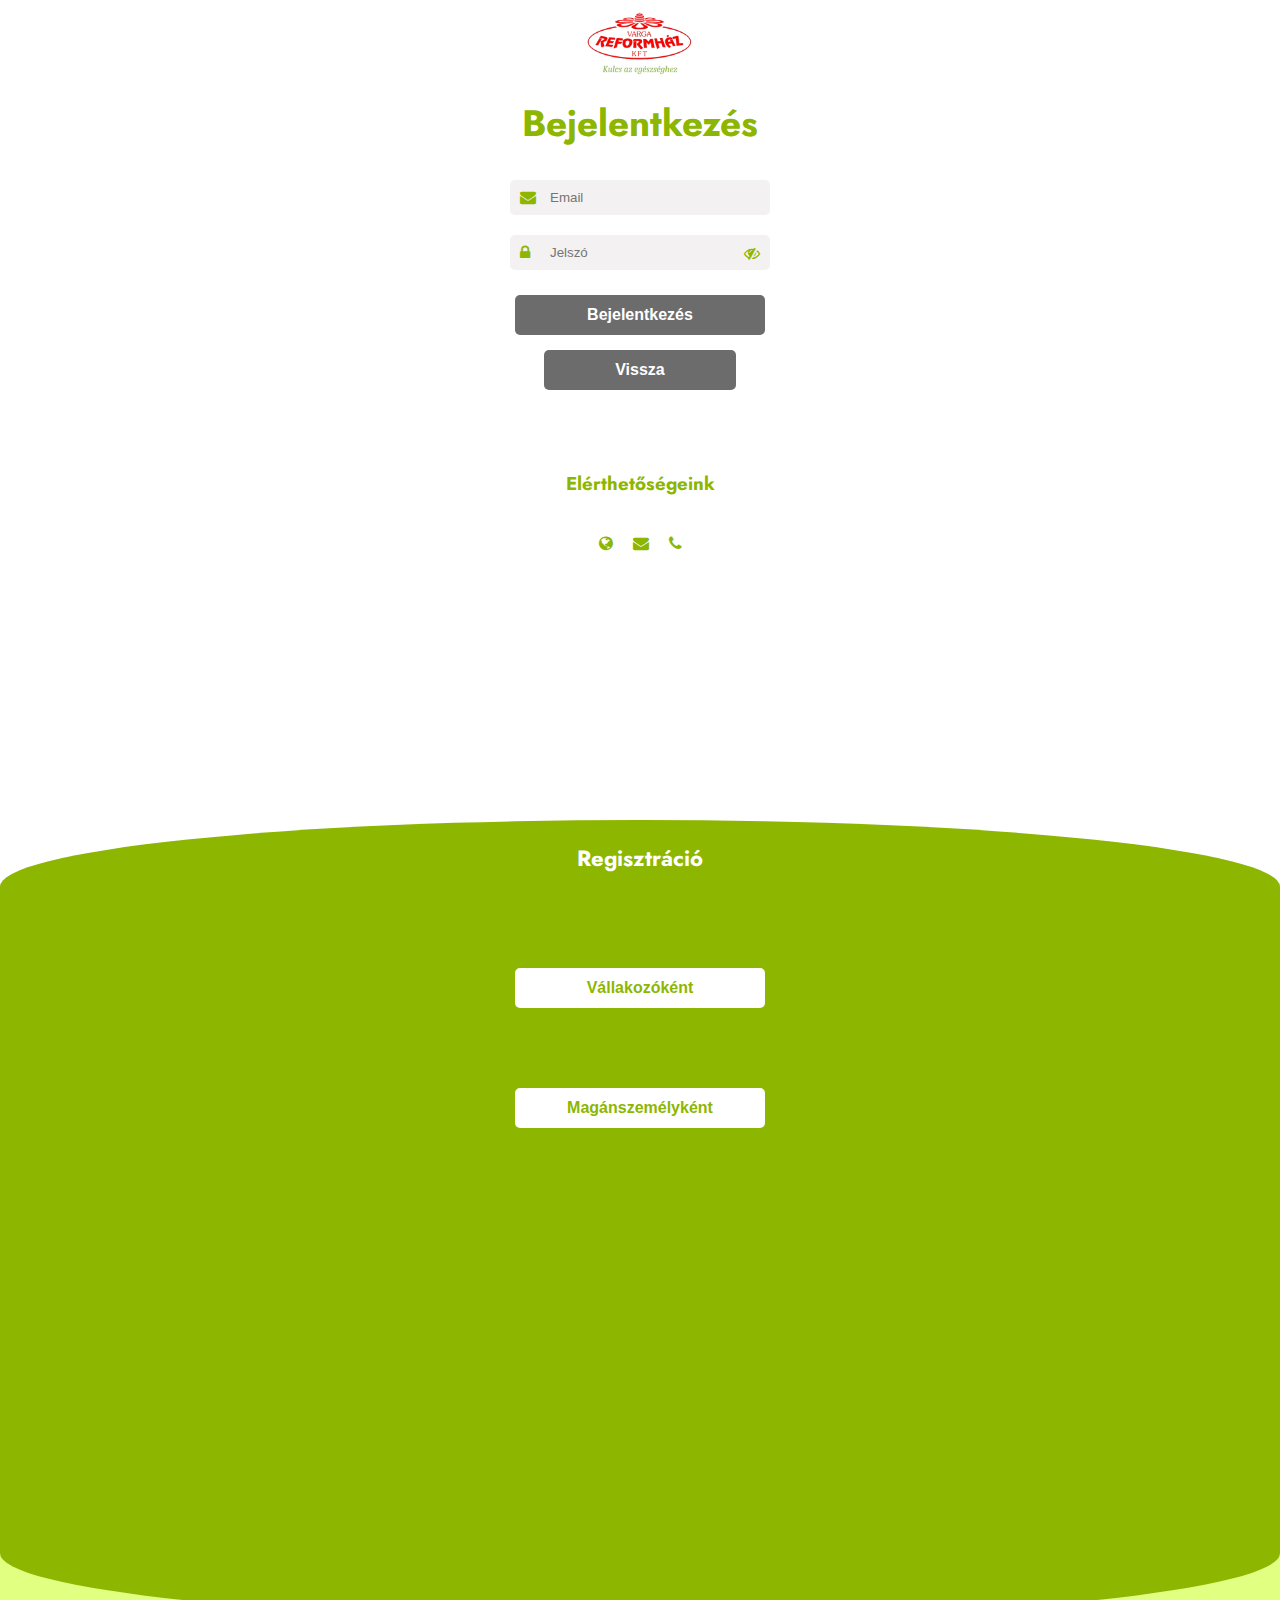
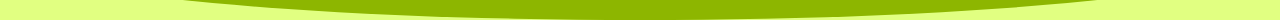
<file: reformApp/SuLi.html>
<!DOCTYPE html>
<html lang="hu">

<head>
    <title>Reformház</title>
    <link href="https://fonts.googleapis.com/css2?family=Jost:wght@500&display=swap" rel="stylesheet">
    <link rel="stylesheet" href="https://cdnjs.cloudflare.com/ajax/libs/font-awesome/4.7.0/css/font-awesome.min.css">
    <link rel="stylesheet" href="css/SuLi.css">
</head>

<body>
    <div class="main">
        <input type="radio" id="loginTab" name="authTab">
        <input type="radio" id="signupTab" name="authTab">

        <div class="login">
            <img src="img/reformhaz.png" alt="">
            <form>
                <label for="loginTab" aria-hidden="true">Bejelentkezés</label>
                <div class="input-container">
                    <i class="fa fa-envelope login__icon"></i>
                    <input type="email" name="email" id="LiEmail" placeholder="Email" required>
                </div>
                <div class="input-container">
                    <i class="fa fa-lock login__icon"></i>
                    <input type="password" name="pswd" id="LiPassword" minlength="6" placeholder="Jelszó" required="">
                    <i class="fa fa-eye-slash password-toggle" id="login_eyeIcon"></i>
                </div>
                <button id="LiButton">Bejelentkezés</button>
                <button id="backToHome">Vissza</button>
            </form>

            <div class="social-login">
                <h3>Elérthetőségeink</h3>
                <div class="social-icons">
                    <a href="https://www.reformhaz.hu/" target="_blank" class="social-login__icon fa fa-globe"></a>
                    <a href="https://mail.google.com/mail/?view=cm&fs=1&to=info@reformhaz.hu"
                        class="social-login__icon fa fa-envelope" target="_blank"></a>
                    <a href="tel:+3652451566" class="social-login__icon fa fa-phone"></a>
                </div>
            </div>
        </div>

        <div class="signup">
            <label for="signupTab" aria-hidden="true">Regisztráció</label>
            <div id="privateOrCompany__div">
                <button id="company">Vállakozóként</button>
                <button id="privatePerson">Magánszemélyként</button>
            </div>
            <form style="display: none;">
                <div class="input-container">
                    <i class="fa fa-user signup__icon"></i>
                    <input type="text" name="txt" id="SuName" placeholder="Teljes Név" required="">
                </div>
                <div class="input-container">
                    <i class="fa  fa-building signup__icon"></i>
                    <input type="text" name="txt" id="SuCompanyName" placeholder="Cég neve" required="">
                </div>
                <div class="input-container">
                    <i class="fa fa-address-card signup__icon"></i>
                    <input type="text" name="txt" id="SuTaxNumber" placeholder="Adószám" required="" minlength="13" maxlength="13">
                </div>
                <div class="input-container">
                    <i class="fa fa-envelope signup__icon"></i>
                    <input type="email" name="email" id="SuEmail" placeholder="Email" required="">
                </div>
                <div class="input-container">
                    <i class="fa fa-lock signup__icon"></i>
                    <input type="password" name="pswd" id="SuPassword" minlength="6" placeholder="Jelszó" required="">
                    <i class="fa fa-eye-slash password-toggle" id="signup_eyeIcon"></i>
                </div>
                <div class="input-container">
                    <i class="fa fa-lock signup__icon"></i>
                    <input type="password" name="pswd" id="SuPasswordAgain" minlength="6" placeholder="Jelszó újra" required="">
                    <i class="fa fa-eye-slash password-toggle" id="signup_eyeIcon_again"></i>
                </div>
                <span id="AdatKezelesSpan">
                    <input type="checkbox" name="" id="AdatKezelesCheck" required="">
                    Hozzájárulok az adataim kezeléséhez és elfogadom az 
                    <a href="policy.html"> Adatkezelési tájékoztatót.</a>
                </span>
                <button id="SuButton">Regisztrálás</button>
                <button id="backToChoose">Vissza</button>

                <div id="popup" class="popup">
                    <div class="popup-content">
                        <span class="close-btn">&times;</span>
                        <p>Regisztrációs kérelem <br> sikeresen elküldve!</p>
                    </div>
                </div>

            </form>
        </div>
    </div>
    <script src="src/SuLi.js"></script>
</body>

</html>
</file>
<file: reformApp/css/style.css>
/*===== GOOGLE FONTS =====*/
@import url("https://fonts.googleapis.com/css2?family=Poppins:wght@400;600;700&display=swap");
/*===== VARIABLES CSS =====*/
:root {
    --header-height: 3rem;
    --font-semi: 600;
    /*===== Color =====*/
    --hue-color: 148;
    --first-color: #8db600;
    --second-color: hsl(224, 56%, 12%);
    --body-font: "Poppins", sans-serif;
    --big-font-size: 2rem;
    --h2-font-size: 1.25rem;
    --normal-font-size: .938rem;
    --smaller-font-size: .75rem;
    --mb-2: 1rem;
    --mb-4: 2rem;
    --mb-5: 2.5rem;
    --mb-6: 3rem;
    --z-back: -10;
    --z-fixed: 100;
}
@media screen and (min-width: 968px) {
    :root {
        --big-font-size: 3.5rem;
        --h2-font-size: 2rem;
        --normal-font-size: 1rem;
        --smaller-font-size: .875rem;
    }
}
/*===== BASE =====*/
*,
::before,
::after {
    box-sizing: border-box;
}
html {
    scroll-behavior: smooth;
}
body {
    margin: var(--header-height) 0 0 0;
    font-family: var(--body-font);
    font-size: var(--normal-font-size);
    color: var(--second-color);
}
h1,
h2,
p {
    margin: 0;
}
ul {
    margin: 0;
    padding: 0;
    list-style: none;
}
a {
    text-decoration: none;
}
img {
    max-width: 100%;
    height: auto;
    display: block;
}
.logo {
    width: 40%;
    height: 40%;
}
.logo__div {
    display: flex;
    align-items: center;
}

/*===== CLASS CSS ===== */
.section-title {
    position: relative;
    font-size: var(--h2-font-size);
    color: var(--first-color);
    margin-top: var(--mb-2);
    margin-bottom: var(--mb-4);
    text-align: center;
}
.section-title::after {
    position: absolute;
    content: "";
    width: 64px;
    height: 0.18rem;
    left: 0;
    right: 0;
    margin: auto;
    top: 2rem;
    background-color: var(--first-color);
}
.section {
    padding-top: 3rem;
    padding-bottom: 2rem;
}
/*===== LAYOUT =====*/
.bd-grid {
    max-width: 1024px;
    display: grid;
    margin-left: var(--mb-2);
    margin-right: var(--mb-2);
}
.l-header {
    width: 100%;
    position: fixed;
    top: 0;
    left: 0;
    z-index: var(--z-fixed);
    background-color: #fff;
    box-shadow: 0 1px 4px rgba(146, 161, 176, 0.15);
}
/*===== NAV =====*/
.nav {
    height: var(--header-height);
    display: flex;
    justify-content: space-between;
    align-items: center;
    font-weight: var(--font-semi);
}
@media screen and (max-width: 767px) {
    .nav__menu {
        position: fixed;
        top: var(--header-height);
        right: -100%;
        width: 80%;
        height: 100%;
        padding: 2rem;
        background-color: var(--first-color);
        transition: 0.5s;
    }
}
.nav__item {
    margin-bottom: var(--mb-4);
}
.nav__link {
    position: relative;
    color: #fff;
}
.nav__link:hover {
    position: relative;
}
.nav__link:hover::after {
    position: absolute;
    content: "";
    width: 100%;
    height: 0.18rem;
    left: 0;
    top: 2rem;
    background-color: var(--first-color);
}
.nav__logo {
    color: var(--second-color);
}
.nav__toggle {
    color: var(--second-color);
    font-size: 1.5rem;
    cursor: pointer;
}
/*Active menu*/
.active-link::after {
    position: absolute;
    content: "";
    width: 100%;
    height: 0.18rem;
    left: 0;
    top: 2rem;
    background-color: var(--first-color);
}
/*=== Show menu ===*/
.show {
    right: 0;
}
/*===== HOME =====*/
.home {
    position: relative;
    row-gap: 5rem;
    padding: 4rem 0 5rem;
}
.home__data {
    align-self: center;
}
.home__title {
    font-size: var(--big-font-size);
    margin-bottom: var(--mb-5);
}
.home__title-color {
    color: var(--first-color);
}
.logo {
    object-fit: contain;
    max-width: 150px;
    height: auto;
}
/*BUTTONS*/
.button {
    display: inline-block;
    background-color: var(--first-color);
    color: #ffffff;
    padding: 0.75rem 2.5rem;
    font-weight: var(--font-semi);
    border-radius: 0.5rem;
    transition: 0.3s;
}
.button:hover {
    box-shadow: 0px 10px 36px rgba(0, 0, 0, 0.15);
}
/* ===== ABOUT =====*/
.about__container {
    row-gap: 2rem;
    text-align: center;
}
.about__subtitle {
    margin-bottom: var(--mb-2);
}
.about__img {
    justify-self: center;
}
.about__img img {
    width: 200px;
    border-radius: 0.5rem;
}

/* ===== SKILLS =====*/
.skills__container {
    row-gap: 2rem;
    text-align: center;
}
.skills__subtitle {
    margin-bottom: var(--mb-2);
}
.skills__text {
    margin-bottom: var(--mb-4);
}
.skills__data {
    display: flex;
    flex-direction: column;
    justify-content: space-between;
    align-items: center;
    position: relative;
    font-weight: var(--font-semi);
    padding: 0.5rem 1rem;
    margin-bottom: var(--mb-4);
    border-radius: 0.5rem;
    box-shadow: 0px 4px 25px rgba(14, 36, 49, 0.15);
    cursor: pointer;
}
.skills__description {
    display: none;
    background-color: rgb(235, 235, 235);
    font-size: 12px;
    border-radius: 5px;
    padding: 5px;
    margin-top: 10px;
    max-height: 0;
    overflow: hidden;
    opacity: 0;
    width: 100%;
}

.skills__description.active {
    display: block;
    max-height: 100px;
    opacity: 1;
}
.skills__arrow {
    font-size: 1.5rem;
    margin-left: var(--mb-2);
    transition: transform 0.3s ease-in-out;
    color: var(--first-color);
}
.skills__icon {
    font-size: 2rem;
    margin-right: var(--mb-2);
    color: var(--first-color);
}
.skills__names {
    display: flex;
    align-items: center;
}
.skills__bar {
    position: absolute;
    left: 0;
    bottom: 0;
    background-color: var(--first-color);
    height: 0.25rem;
    border-radius: 0.5rem;
    z-index: var(--z-back);
}
.skills__lines {
    width: 100%;
}
.skills__div img {
    margin: 20px auto;
    border-radius: 2em;
}
/* ===== CONTACT =====*/
.contact__input {
    width: 100%;
    font-size: var(--normal-font-size);
    font-weight: var(--font-semi);
    padding: 1rem;
    border-radius: 0.5rem;
    border: 1.5px solid var(--second-color);
    outline: none;
    margin-bottom: var(--mb-4);
}
.contact__button {
    display: block;
    border: none;
    outline: none;
    font-size: var(--normal-font-size);
    cursor: pointer;
    margin-left: auto;
}
/* ===== MEDIA QUERIES=====*/
@media screen and (max-width: 320px) {
    .home {
        row-gap: 2rem;
    }
}
@media screen and (min-width: 576px) {
    .home {
        padding: 4rem 0 2rem;
    }
    .home__social {
        padding-top: 0;
        padding-bottom: 2.5rem;
        flex-direction: row;
        align-self: flex-end;
    }
    .home__social-icon {
        margin-bottom: 0;
        margin-right: var(--mb-4);
    }
    .about__container {
        align-items: center;
        text-align: center;
    }
    .skills__container {
        grid-template-columns: 0.7fr;
        justify-content: center;
        column-gap: 1rem;
    }
    .contact__form {
        width: 360px;
        padding-top: 2rem;
    }
    .contact__container {
        justify-items: center;
    }
}
@media screen and (min-width: 768px) {
    body {
        margin: 0;
    }
    .section {
        padding-top: 4rem;
        padding-bottom: 3rem;
    }
    .section-title {
        margin-bottom: var(--mb-6);
    }
    .section-title::after {
        width: 80px;
        top: 3rem;
    }
    .nav {
        height: calc(var(--header-height) + 1.5rem);
    }
    .nav__list {
        display: flex;
        padding-top: 0;
    }
    .nav__item {
        margin-left: var(--mb-6);
        margin-bottom: 0;
    }
    .nav__toggle {
        display: none;
    }
    .nav__link {
        color: var(--second-color);
    }
    .home {
        padding: 8rem 0 2rem;
    }
    .about__container {
        padding-top: 2rem;
    }
    .about__img img {
        width: 300px;
    }
    .skills__container {
        grid-template-columns: repeat(2, 1fr);
        column-gap: 2rem;
        align-items: center;
        text-align: initial;
    }
}
@media screen and (min-width: 992px) {
    .bd-grid {
        margin-left: auto;
        margin-right: auto;
    }
    .home {
        padding: 10rem 0 2rem;
    }
}
</file>
<file: reformApp/css/policy.css>
.policiesDiv
{
    width: 50%;
    padding: 20px;
    font-size: 13px;
    color: #888888;
    font-family: 'Open Sans', sans-serif;
    margin: 0 auto;
}
#Titles
{
    display: flex;
    justify-content: center; 
    gap: 30px;
    color: #888888;
    margin-bottom: 20px;
}
.policiesTitle
{
    font-size: 16px;
    cursor: pointer;
    text-decoration: underline;
    color: gray;
    transition: color 0.3s;
}


.policiesTitle:hover
{
    color: #8db600;
    text-decoration: underline;
}

.active
{
    color: #8db600 ;
    text-decoration: underline;
}
</file>
<file: reformApp/css/SuLi.css>
/*All element*/
body {
	margin: 0;
	padding: 0;
	display: flex;
	justify-content: center;
	align-items: center;
	min-height: 100vh;
	font-family: 'Jost', sans-serif;
	background-color:#d4ff48af;
	width: 100%;
    height: 100%;
	overflow: hidden;
	position: relative;
}

.main {
	width: 100vw;
	height: 100vh;
	background: #ffffff;
}


label {
	color: #8db600;
	font-size: 2.3em;
	justify-content: center;
	display: flex;
	margin: 20px;
	margin-bottom: 30px;
	font-weight: bold;
	cursor: pointer;
	transition: .5s ease-in-out;
}

input {
	background: #f3f1f1;
	justify-content: center;
	display: flex;
	margin: 20px auto;
	padding: 12px;
	border: none;
	outline: none;
	border-radius: 5px;
}
.input-container {
	position: relative;
	width: 100%;
	max-width: 300px;
	margin: 20px auto;
}
.input-container input {
	width: 60%;
	background: #f3f1f1;
	padding: 10px 40px;
	border: none;
	outline: none;
	border-radius: 5px;
}
.input-container .login__icon,
.input-container .signup__icon
{
    position: absolute;
    left: 30px; 
    top: 50%;
    transform: translateY(-50%);
	color: #8db600;
}
.password-toggle {
    position: absolute;
    right: 30px;
    top: 30%;
    cursor: pointer;
	color: #8db600;
}

button {
	width: 100%;
	height: 40px;
	margin: 10px auto;
	max-width: 250px;
	justify-content: center;
	display: block;
	color: white;
	background: #6c6c6c;
	font-size: 1em;
	font-weight: bold;
	margin-top: 25px;
	outline: none;
	border: none;
	border-radius: 5px;
	transition: .2s ease-in;
	cursor: pointer;
}

button:hover {
	background: #8db600;
	color: white;
}

img {
	height: auto;
	max-width: 200px;
	margin-top: 10px;
	display: block;
	margin-left: auto;
	margin-right: auto;
}
#backToChoose
{
	width: 25%;
	background-color: white;
	color: #8db600 ;
	margin-top: 5px;
}
#backToHome
{
	width: 15%;
	background-color: #6c6c6c;
	color: white ;
	margin-top: 15px;
}
#backToHome:hover
{
	background-color: #8db600;
}
#backToChoose:hover
{
	transform: scale(1.1);
}
/*-----*/

/*Login*/
.login {
	position: relative;
	width: 100%;
	height: 100%;
}
.login__icon {
	color: #8db600;
}

.social-login {
	position: relative;
	height: 140px;
	width: 100%;
	text-align: center;
	margin-top: 80px;
	color: #8db600;
}

.social-icons {
	display: flex;
	align-items: center;
	justify-content: center;
}

.social-login__icon {
	padding: 20px 10px;
	color: #8db600;
	text-decoration: none;
	transition: 0.3s ease-out;
}

.social-login__icon:hover {
	transform: scale(1.5);
}
/*-----*/

/*Sign Up*/
.signup {
	height: 800px;
    min-height: auto;
	background: #8db600;
	border-radius: 60% / 10%;
	transform: translateY(-160px);
	transition: .8s ease-in-out;
}
  
.signup label {
	color: white;
	transform: scale(.6);
	margin: 50px 50px 30px 50px;
	padding-top: 15px;
}

.signup button {
	background-color: #6c6c6c;
	color: white;
}

.signup button:hover {
	background-color: white;
	color: #8db600;
}

#AdatKezelesSpan a{
	text-decoration: none;
	color: white;
	font-weight: bold;
	text-decoration: underline;
	display: inline; 
    white-space: nowrap;
	margin-left: 4px;

}
#AdatKezelesSpan {
	color: white;
	font-size: 14px;
	text-align: center;
	display: flex;
	align-items: center;
	justify-content: center;
	flex-wrap: wrap; 
}

#AdatKezelesCheck {
	appearance: none;
	width: 16px;
	height: 16px;
	border: 2px solid #ffffff;
	border-radius: 3px;
	display: flex;
	align-items: center;
	justify-content: center;
	cursor: pointer;
	margin: 3px;	
}

#AdatKezelesCheck:checked::before {
	content: '\2714';
	color: #8db600;
	font-size: 14px;
	font-weight: bold;
}
#privateOrCompany__div button
{
	margin-top: 5em;
}
#company, #privatePerson
{
	background-color: white;
	color: #8db600;
}
#company:hover, #privatePerson:hover
{
	transform: scale(1.1);
}
/*-----*/

/* PopUp Window */
.popup {
	display: none;
	position: fixed;
	top: -20%;
	left: 0;
	width: 100%;
	height: 100%;
	background: rgba(0, 0, 0, 0.5);
	justify-content: center;
	align-items: flex-start;
	padding-top: 20px;
	z-index: 999;
}
.popup-content {
	background: white;
	padding: 20px;
	border-radius: 5px;
	text-align: center;
	position: relative;
	color: #8db600;
}
.close-btn {
	position: absolute;
	top: 10px;
	right: 15px;
	cursor: pointer;
	font-size: 20px;
	color: red;
}
/*------*/

/*CheckBox*/
#signupTab, #loginTab
{
	display: none;
}

#signupTab:checked ~ .signup {
	transform: translateY(-88vh);
}
#signupTab:checked~.signup label {
	transform: scale(1);
}
#signupTab:checked~.login label {
	transform: scale(.6);
}

#loginTab:checked~.signup{
	transform: translateY(-140px);
}
#loginTab:checked~.login label {
	transform: scale(1);
}
#loginTab:checked~.signup label {
	transform: scale(.6);
}
/*-----*/
</file>
